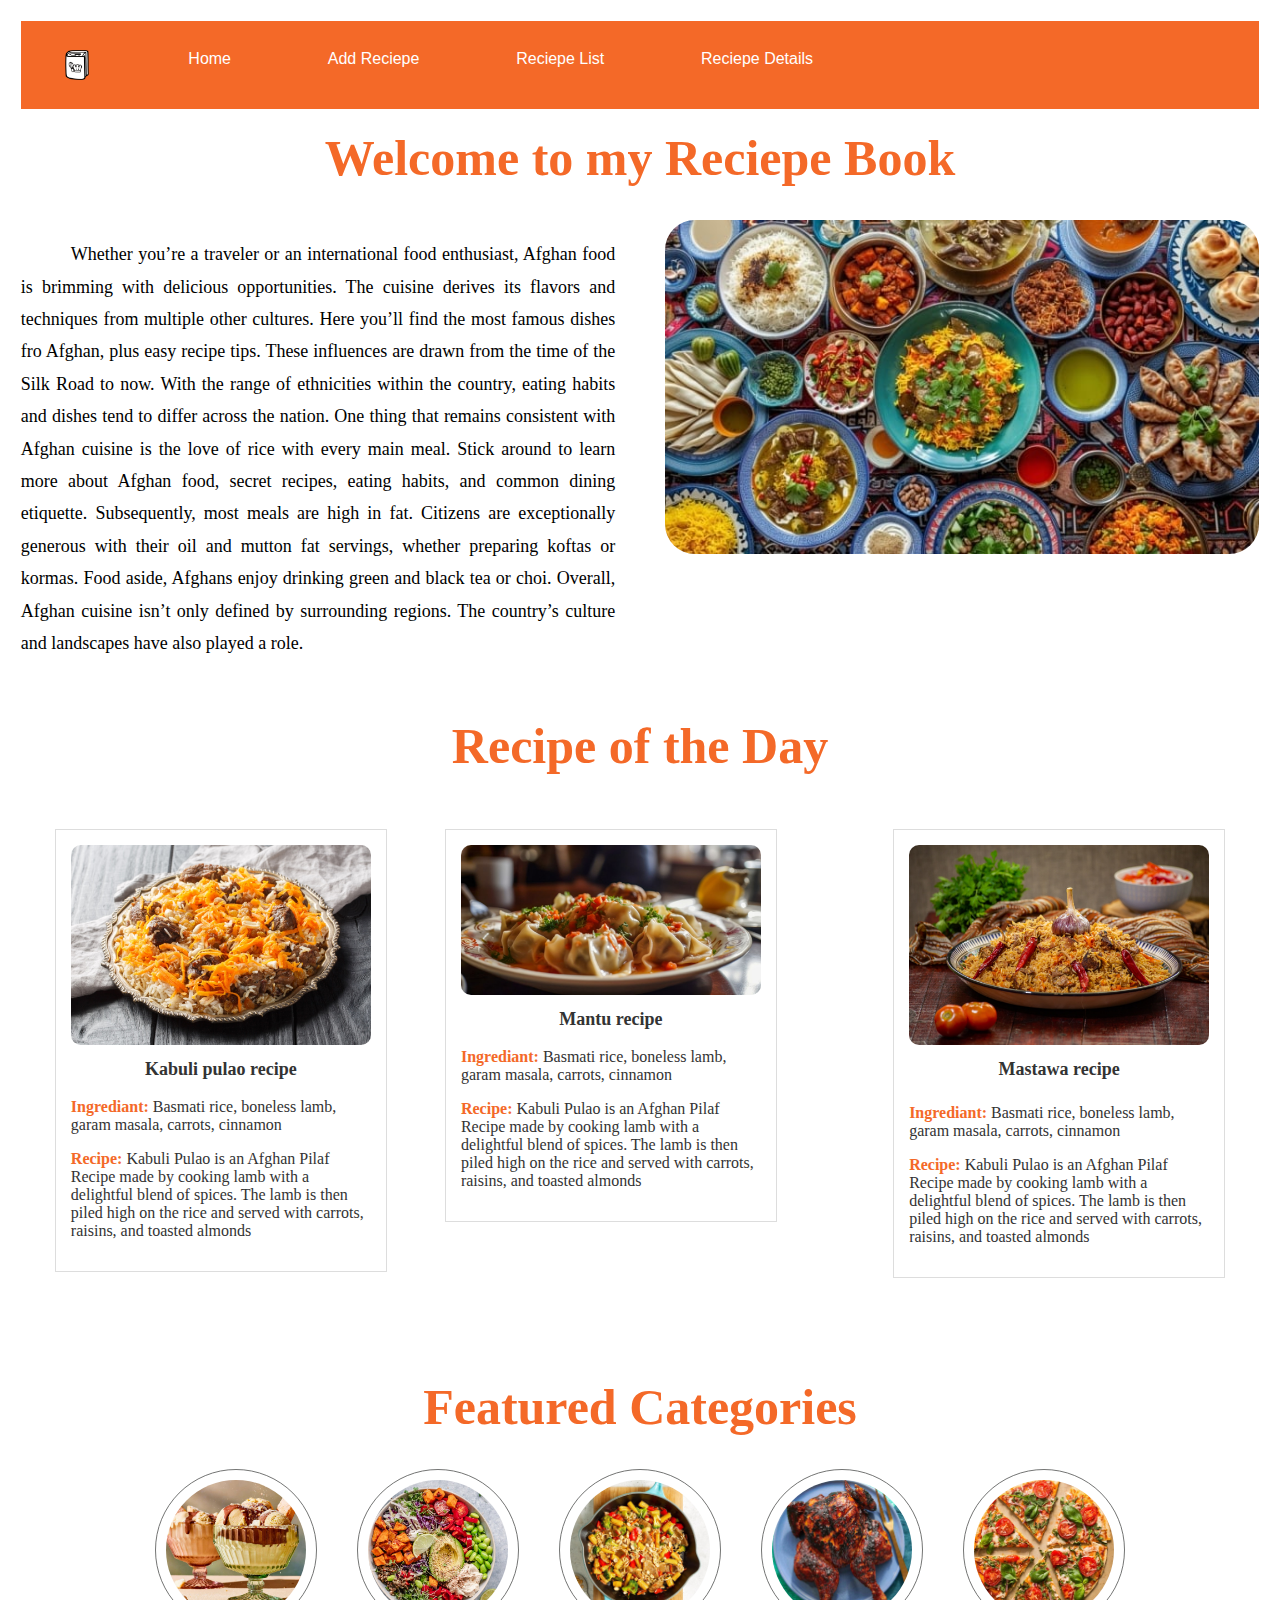
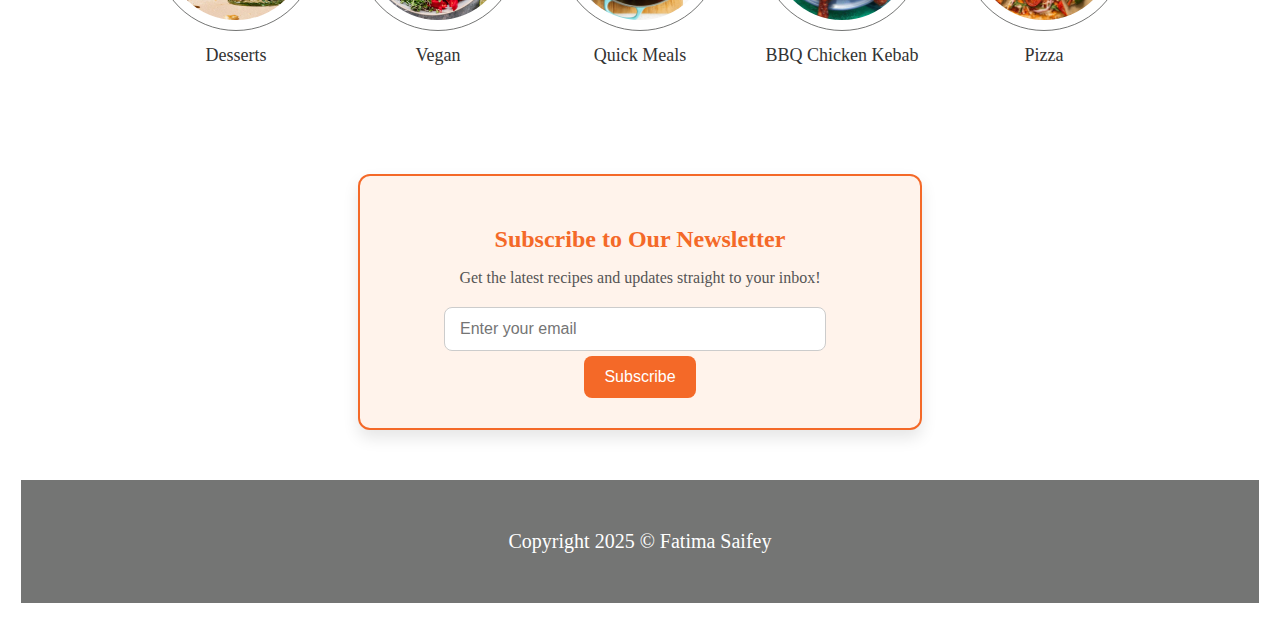
<file: index.html>
<!DOCTYPE html>
<html lang="en">
<head>
    <link rel="stylesheet" href="recipe-style.css">
    <meta charset="UTF-8">
    <meta name="viewport" content="width=device-width, initial-scale=1.0">
    <title>Reciepe Book</title>
    

</head>
<body>
    <!--Start menue-->
    <section class="navbar">
        <a href="index.html"><img src="images/logo.webp" alt="logo" id="logo"></a>
        <a href="index.html">Home</a>
        <a href="add-recipe.html">Add Reciepe</a>
        <a href="recipe-list.html">Reciepe List</a>
        <a href="recipe-details.html">Reciepe Details</a>
    </section>
    <!--End Menue-->
    <!--Start welcome section-->
    <section class="welcome">
        <h1 style="font-size: 50px;color:#f46928; margin-top: 20px;text-align: center;">Welcome to my Reciepe Book </h1>        
            <p>Whether you’re a traveler or an international food enthusiast, Afghan food is brimming with delicious opportunities. The cuisine derives its flavors and techniques from multiple other cultures. Here you’ll find the most famous dishes fro Afghan, plus easy recipe tips.
                These influences are drawn from the time of the Silk Road to now. With the range of ethnicities within the country, eating habits and dishes tend to differ across the nation. One thing that remains consistent with Afghan cuisine is the love of rice with every main meal.
                Stick around to learn more about Afghan food, secret recipes, eating habits, and common dining etiquette.
               Subsequently, most meals are high in fat. Citizens are exceptionally generous with their oil and mutton fat servings, whether preparing koftas or kormas.
                Food aside, Afghans enjoy drinking green and black tea or choi. 
                Overall, Afghan cuisine isn’t only defined by surrounding regions. The country’s culture and landscapes have also played a role.
            </p>  
        <img src="images/welcome.jpeg" alt="Arg Restaurant">
    </section>  
    <!--End welcome section--> 
    <!--Start Recipe of the day -->
    <section class="rday">
        <h1>Recipe of the Day</h1>
        <section class="recipes-container">    
            <a href="desserts.html"> 
                <div class="recipe-card">                
                    <img src="images/kabuli-palaw.jpeg" alt="Kabuli Palaw">            
                    <p class="title">Kabuli pulao recipe</p>
                    <p><strong style="color: #f46928;">Ingrediant:</strong> Basmati rice, boneless lamb, garam masala, carrots, cinnamon</p>
                    <p><strong style="color: #f46928;">Recipe:</strong> Kabuli Pulao is an Afghan Pilaf Recipe made by cooking lamb with a delightful blend of spices. The lamb is then piled high on the rice and served with carrots, raisins, and toasted almonds</p>
                </div>
            </a> 
            <a href="desserts.html">
                <div class="recipe-card">            
                    <img src="images/afghan-cuisine-mantu-scaled.jpeg" alt="Kabuli Palaw">
                    <p class="title">Mantu recipe</p>
                    <p><strong style="color: #f46928;">Ingrediant:</strong> Basmati rice, boneless lamb, garam masala, carrots, cinnamon</p>
                    <p><strong style="color: #f46928;">Recipe:</strong> Kabuli Pulao is an Afghan Pilaf Recipe made by cooking lamb with a delightful blend of spices. The lamb is then piled high on the rice and served with carrots, raisins, and toasted almonds</p>
                </div>
            </a>
            <a href="desserts.html">
                <div class="recipe-card">
                    <img src="images/afghan-cuisine-mastawa-scaled.jpeg" alt="Kabuli Palaw">                  
                    <h4 class="title">Mastawa recipe</h4>
                    <p><strong style="color: #f46928;">Ingrediant:</strong> Basmati rice, boneless lamb, garam masala, carrots, cinnamon</p>
                    <p><a href="Kabuli-recepie,html"><strong style="color: #f46928;">Recipe:</strong> Kabuli Pulao is an Afghan Pilaf Recipe made by cooking lamb with a delightful blend of spices. The lamb is then piled high on the rice and served with carrots, raisins, and toasted almonds</a></p>
                </div>
            </a>
        </section>
      </section>    
    <!--End Recipe of the day -->
  
    <!--Start Featured Recipe -->
    <section class="food-categories">
        <h1>Featured Categories</h1>
        <div class="category-circle-list">
          <div class="category-item">
            <a href="desserts.html">
              <img src="images/dessert.jpg" alt="Desserts">
              <p>Desserts</p>
            </a>
          </div>
          <div class="category-item">
            <a href="vegan.html">
              <img src="images/vegan.jpg" alt="Vegan">
              <p>Vegan</p>
            </a>
          </div>
          <div class="category-item">
            <a href="quick-meals.html">
              <img src="images/quick.jpg" alt="Quick Meals">
              <p>Quick Meals</p>
            </a>
          </div>
          <div class="category-item">
            <a href="quick-meals.html">
              <img src="images/bbq.jpg" alt="Quick Meals">
              <p>BBQ Chicken Kebab</p>
            </a>
          </div>
          <div class="category-item">
            <a href="quick-meals.html">
              <img src="images/pizza.jpg" alt="Quick Meals">
              <p>Pizza</p>
            </a>
          </div>
        </div>
      </section>
   <!--End Featured Recipe -->
   <!--Start of Subscription -->

   <!--End of Subscription -->
   <div class="subscription-form">
        <h2>Subscribe to Our Newsletter</h2>
        <p>Get the latest recipes and updates straight to your inbox!</p>
        <form>
        <input type="email" placeholder="Enter your email" required>
        <button type="submit">Subscribe</button>
        </form>
    </div>
   <!--Start footer -->
   <section class="footer">
    <div>
        Copyright 2025 © Fatima Saifey
    </div>
<!--End Footer -->
   </section>
</body>
</html>
</file>
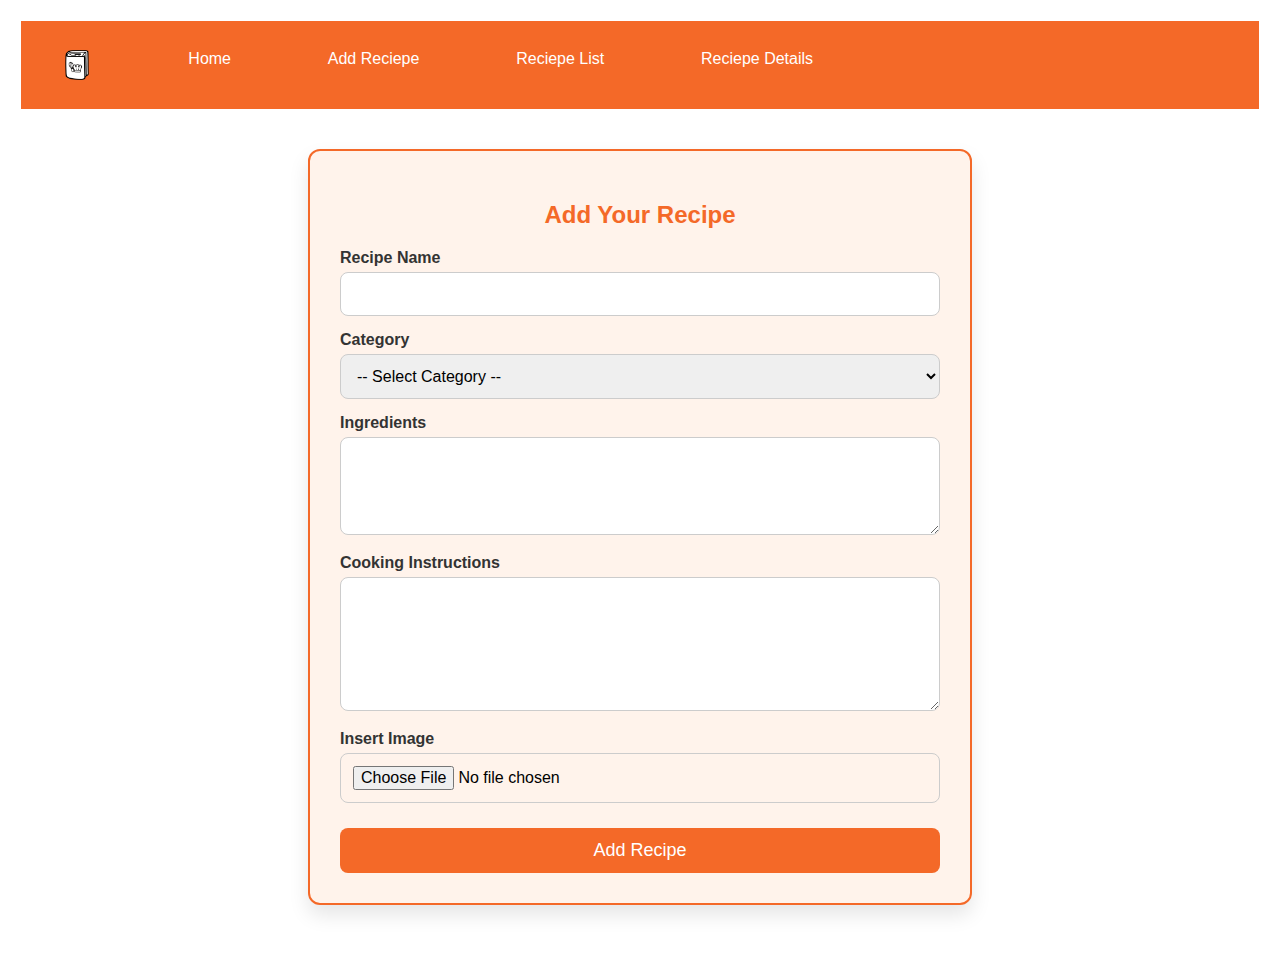
<file: add-recipe.html>
<!DOCTYPE html>
<html lang="en">
<head>
    <link rel="stylesheet" href="recipe-style.css">
    <meta charset="UTF-8">
    <meta name="viewport" content="width=device-width, initial-scale=1.0">
    <title>Reciepe Book</title> 
    
</head>
<body>
     <!--Start menue-->
     <section class="navbar">
        <a href="index.html"><img src="images/logo.webp" alt="logo" id="logo"></a>
        <a href="index.html">Home</a>
        <a href="add-recipe.html">Add Reciepe</a>
        <a href="recipe-list.html">Reciepe List</a>
        <a href="recipe-details.html">Reciepe Details</a>
    </section>
    <!--End Menue-->
    <div class="recipe-form-container">
        <h2>Add Your Recipe</h2>
        <form id="recipeForm">
            <label for="recipeName">Recipe Name</label>
            <input type="text" id="recipeName" name="recipeName" required>

            <label for="category">Category</label>
            <select id="category" name="category" required>
            <option value="">-- Select Category --</option>
            <option value="Desserts">Desserts</option>
            <option value="Appetizers">Appetizers</option>
            <option value="Vegan">Vegan</option>
            <option value="Quick Meals">Quick Meals</option>
            </select>

            <label for="ingredients">Ingredients</label>
            <textarea id="ingredients" name="ingredients" rows="4" required></textarea>

            <label for="instructions">Cooking Instructions</label>
            <textarea id="instructions" name="instructions" rows="6" required></textarea>

            <label for="imageUrl">Insert Image</label>
            <input type="file" id="imageUrl" name="imageUrl" required>

            <button type="submit">Add Recipe</button>
        </form>
    </div>

</body>
</html>
</file>
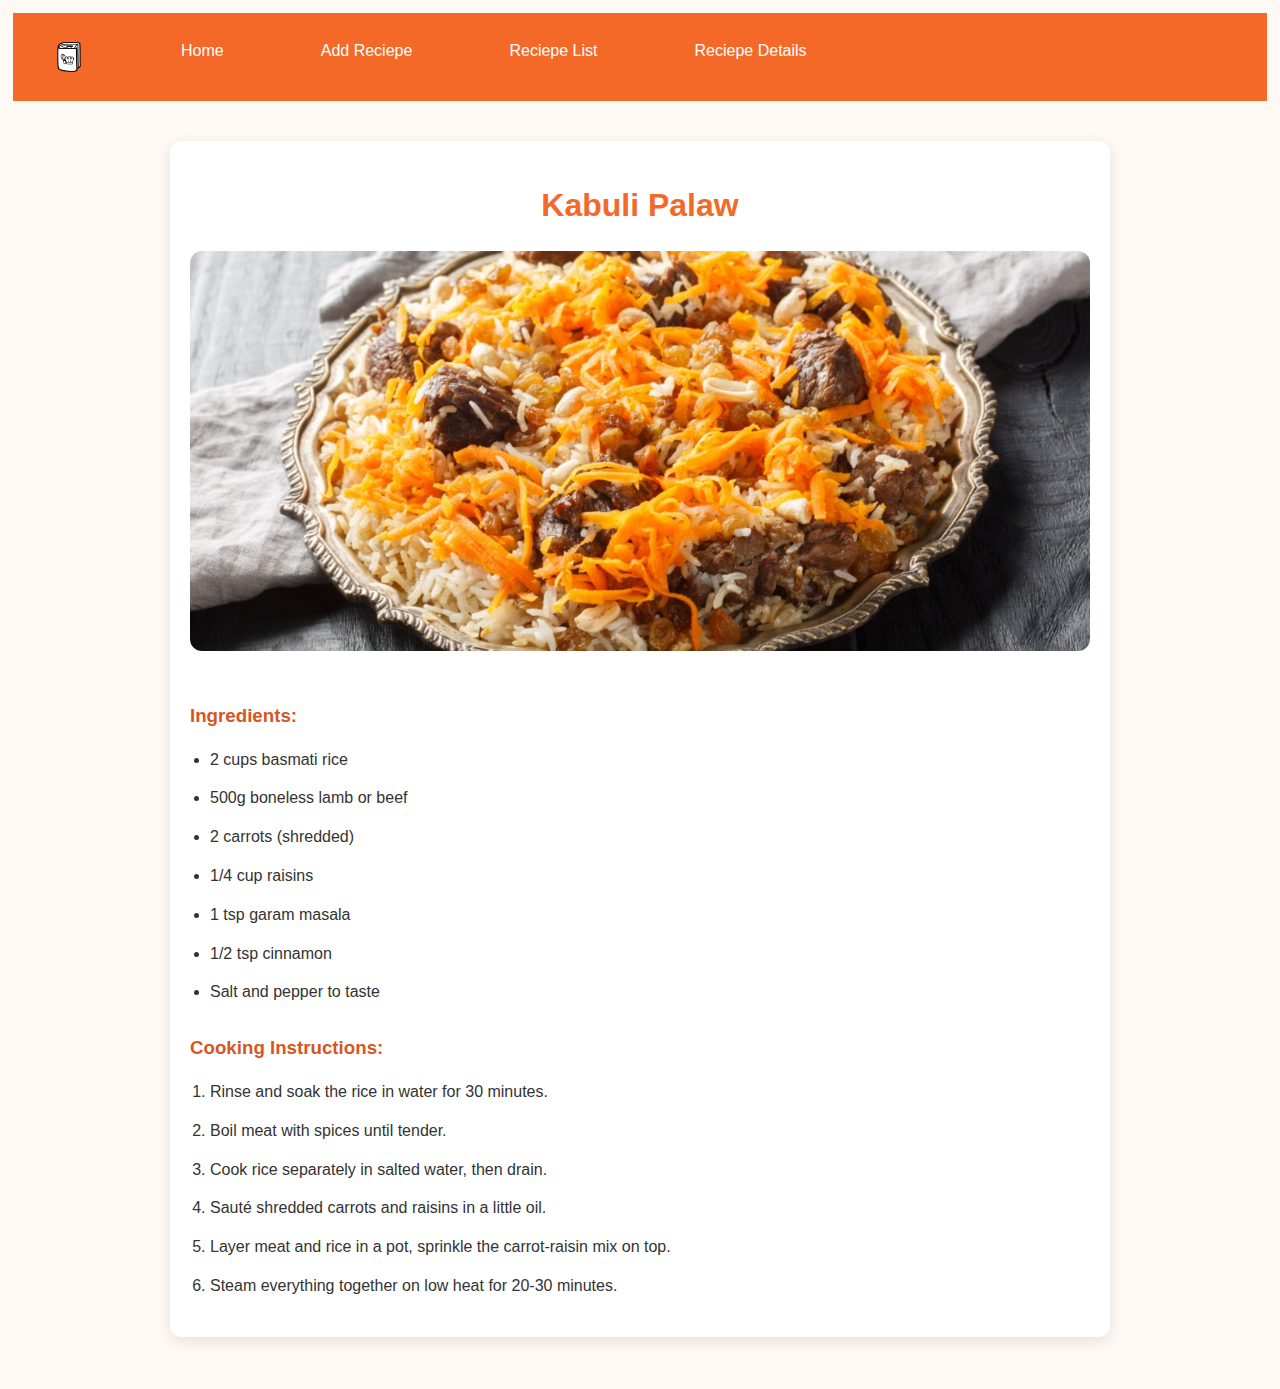
<file: recipe-details.html>
<!DOCTYPE html>
<html lang="en">
<head>
  <meta charset="UTF-8" />
  <meta name="viewport" content="width=device-width, initial-scale=1.0"/>
  <title>Recipe Details</title>
  <link rel="stylesheet" href="recipe-style.css">
  
  <style>
    body {
      font-family: Arial, sans-serif;
      margin: 0;
      background-color: #fff9f5;
      color: #333;
    }

    header {
      background-color: #f46928;
      padding: 20px;
      text-align: center;
    }

    header h1 {
      color: white;
      margin: 0;
    }

    .recipe-container {
      max-width: 900px;
      margin: 40px auto;
      padding: 20px;
      background-color: #ffffff;
      border-radius: 12px;
      box-shadow: 0 4px 16px rgba(0, 0, 0, 0.1);
    }

    h2 {
      color: #f46928;
      text-align: center;
      font-size: 32px;
    }

    .recipe-image {
      width: 100%;
      max-height: 400px;
      object-fit: cover;
      border-radius: 12px;
      margin-bottom: 20px;
    }

    h3 {
      margin-top: 30px;
      color: #d6561f;
    }

    ul, ol {
      padding-left: 20px;
      line-height: 1.8;
    }

    li {
      margin-bottom: 10px;
    }
  </style>
</head>
<body>

  <!--Start menue-->
  <section class="navbar">
    <a href="index.html"><img src="images/logo.webp" alt="logo" id="logo"></a>
    <a href="index.html">Home</a>
    <a href="add-recipe.html">Add Reciepe</a>
    <a href="recipe-list.html">Reciepe List</a>
    <a href="recipe-details.html">Reciepe Details</a>
</section>
<!--End Menue-->
  <div class="recipe-container">
    <h2>Kabuli Palaw</h2>

    <img src="images/kabuli-palaw.jpeg" alt="Kabuli Palaw" class="recipe-image" />

    <h3>Ingredients:</h3>
    <ul>
      <li>2 cups basmati rice</li>
      <li>500g boneless lamb or beef</li>
      <li>2 carrots (shredded)</li>
      <li>1/4 cup raisins</li>
      <li>1 tsp garam masala</li>
      <li>1/2 tsp cinnamon</li>
      <li>Salt and pepper to taste</li>
    </ul>

    <h3>Cooking Instructions:</h3>
    <ol>
      <li>Rinse and soak the rice in water for 30 minutes.</li>
      <li>Boil meat with spices until tender.</li>
      <li>Cook rice separately in salted water, then drain.</li>
      <li>Sauté shredded carrots and raisins in a little oil.</li>
      <li>Layer meat and rice in a pot, sprinkle the carrot-raisin mix on top.</li>
      <li>Steam everything together on low heat for 20-30 minutes.</li>
    </ol>
  </div>

</body>
</html>
</file>
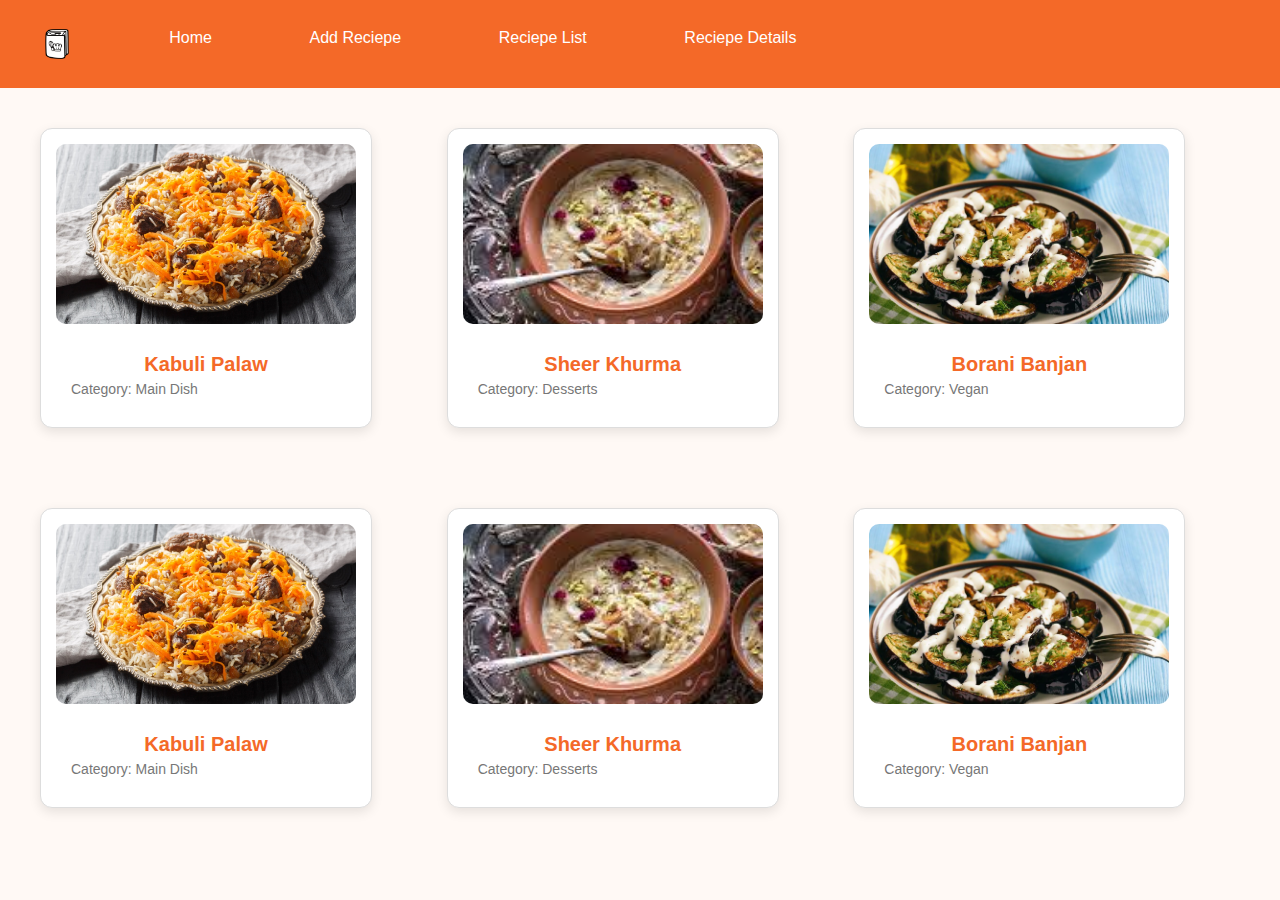
<file: recipe-list.html>
<!DOCTYPE html>
<html lang="en">
<head>
  <meta charset="UTF-8" />
  <meta name="viewport" content="width=device-width, initial-scale=1.0"/>
   <link rel="stylesheet" href="recipe-style.css">
  <title>All Recipes</title>
  <style>
    body {
      font-family: Arial, sans-serif;
      background-color: #fff9f5;
      margin: 0;
      padding: 0;
    }

    header {
      background-color: #f46928;
      padding: 20px;
      text-align: center;
    }

    header h1 {
      margin: 0;
      color: white;
    }

    .recipes-container {
      display: grid;
      grid-template-columns: repeat(auto-fit, minmax(250px, 1fr));
      gap: 20px;
      padding: 40px;
      max-width: 1200px;
      margin: auto;
    }

    .recipe-card {
      background-color: #ffffff;
      border-radius: 12px;
      box-shadow: 0 4px 12px rgba(0, 0, 0, 0.1);
      overflow: hidden;
      transition: transform 0.3s ease;
    }

    .recipe-card:hover {
      transform: translateY(-5px);
    }

    .recipe-card img {
      width: 100%;
      height: 180px;
      object-fit: cover;
    }

    .recipe-info {
      padding: 15px;
      text-align: center;
    }

    .recipe-info h3 {
      margin: 10px 0 5px;
      font-size: 20px;
    }

    .recipe-info h3 a {
      text-decoration: none;
      color: #f46928;
      transition: color 0.3s;
    }

    .recipe-info h3 a:hover {
      color: #d6561f;
    }

    .recipe-info p {
      font-size: 14px;
      color: #777;
      margin: 0;
    }
  </style>
</head>
<body>

  <!--Start menue-->
  <section class="navbar">
    <a href="index.html"><img src="images/logo.webp" alt="logo" id="logo"></a>
    <a href="index.html">Home</a>
    <a href="add-recipe.html">Add Reciepe</a>
    <a href="recipe-list.html">Reciepe List</a>
    <a href="recipe-details.html">Reciepe Details</a>
</section>
<!--End Menue-->
  <div class="recipes-container">
    <div class="recipe-card">
      <img src="images/kabuli-palaw.jpeg" alt="Kabuli Palaw">
      <div class="recipe-info">
        <h3><a href="recipe-details.html">Kabuli Palaw</a></h3>
        <p>Category: Main Dish</p>
      </div>
    </div>

    <div class="recipe-card">
      <img src="images/afghan-dessert.jpg" alt="Afghan Dessert">
      <div class="recipe-info">
        <h3><a href="recipe-details.html">Sheer Khurma</a></h3>
        <p>Category: Desserts</p>
      </div>
    </div>

    <div class="recipe-card">
      <img src="images/vegan-afghan.webp" alt="Vegan Afghan Dish">
      <div class="recipe-info">
        <h3><a href="recipe-details.html">Borani Banjan</a></h3>
        <p>Category: Vegan</p>
      </div>
    </div>
    <!-- More recipe cards can be added here -->
  </div>
  <div class="recipes-container">
    <div class="recipe-card">
      <img src="images/kabuli-palaw.jpeg" alt="Kabuli Palaw">
      <div class="recipe-info">
        <h3><a href="recipe-details.html">Kabuli Palaw</a></h3>
        <p>Category: Main Dish</p>
      </div>
    </div>

    <div class="recipe-card">
      <img src="images/afghan-dessert.jpg" alt="Afghan Dessert">
      <div class="recipe-info">
        <h3><a href="recipe-details.html">Sheer Khurma</a></h3>
        <p>Category: Desserts</p>
      </div>
    </div>

    <div class="recipe-card">
      <img src="images/vegan-afghan.webp" alt="Vegan Afghan Dish">
      <div class="recipe-info">
        <h3><a href="recipe-details.html">Borani Banjan</a></h3>
        <p>Category: Vegan</p>
      </div>
    </div>
    <!-- More recipe cards can be added here -->
  </div>

</body>
</html>
</file>
<file: recipe-style.css>
/* start navbar style */
body
{
  padding: 1%;
}       
.navbar {
        overflow: hidden;
        background-color: #f46928;
        font-family: Arial, Helvetica, sans-serif;
        }

        .navbar a {
        float: left;
        font-size: 16px;
        color: white;
        text-align: center;
        padding: 14px 16px;
        text-decoration: none;
        margin-left: 2%;
        vertical-align: middle;        
        transition: all 0.3s ease;
        border-radius: 5px;
       
        }

        .navbar a:hover {
            background-color: #fff;  
        }

        #logo
        {
          width:30px;
          float: left;
          display: flex;
        }    

        .navbar {
            display: flex;
       /*     justify-content: center;*/
            gap: 40px;
            background-color: #f46928;
            padding: 15px 0;
            font-family: Arial, sans-serif;
            position: sticky;
            top: 0;
            z-index: 100;
          }
          
          /* .navbar a {
            color: white;
            text-decoration: none;
            font-size: 18px;
           
          } */
          
          .navbar a:hover {
            background-color: white;
            color: #f46928;
            transform: scale(1.05);
          }
    /* end of navbar style */

    /*style for welcom section*/
        .welcome p {
        float: left;
        width: 48%;
        /* padding: 1%; */
        font-size: 18px;
        text-align: justify;
        text-indent: 50px;
        line-height: 1.8; 
        }

        .welcome img {
        float: right;
        width: 48%;
        /* padding: 1%; */
        border-radius: 30px;
        }

        .welcome::after {
        content: "";
        display: block;
        clear: both;
        }
        h1 {
        font-size: 50px;
        color: #f46928;
        margin-top: 40px;
        text-align: center;
        }

    /* End welcome */

    /* start recipe day */
    .recipes-container {
    display: flex;
    justify-content: space-around;
    flex-wrap: wrap;
    padding: 20px;
    gap: 30px;
    
    }
    .recipes-container a
    {
        text-decoration: none;
        color:#333;
    }

    .recipe-card {
    width: 300px;
    text-align: center;
    border: 1px solid #ddd;
    padding: 15px;
    /* border-radius: 12px; */
    /* box-shadow: 0 4px 8px rgba(0,0,0,0.1); */
    background-color: #fff;
    transition: transform 0.2s;
    }

    .recipe-card:hover {
    transform: scale(1.03);
    }

    .recipe-card img {
    width: 100%;
    border-radius: 10px;
    height: auto;
    }

    .recipe-card .title {
    text-align: center;
    font-weight: bold;
    font-size: 18px;
    margin-top: 10px;
    color: #333;
    }
    .recipe-card p
    {
        text-align: left;
    }
/* End of Recipe of foods */

/* start of featured categories style*/
    .food-categories {
        text-align: center;
        padding: 40px 20px;
        
      }
      
      .category-circle-list {
        display: flex;
        justify-content: center;
        gap: 40px;
        flex-wrap: wrap;
        margin-top: 30px;
      }
      
      .category-item a {
        text-decoration: none;
        color: #333;
      }
      
      .category-item img {
        width: 140px;
        height: 140px;
        border-radius: 50%;
        padding: 10px;
        object-fit: cover;
        border: 0.5px solid  #747574; 
        transition: all 0.3s ease;
      }
      
      .category-item p {
        margin-top: 10px;
        font-size: 18px;
        transition: all 0.3s ease;
      }
      
      .category-item:hover img {
        transform: scale(1.1);
        border: 4px solid #f46928;
      }
      
      .category-item:hover p {
        color: #f46928;
        transform: scale(1.1);
      }
      /* End of featured categories style*/

      .subscription-form {
        background-color: #fff3eb;
        border: 2px solid #f46928;
        padding: 30px;
        border-radius: 12px;
        max-width: 500px;
        margin: 50px auto;
        text-align: center;
        box-shadow: 0 8px 16px rgba(0,0,0,0.1);
      }
      
      .subscription-form h2 {
        color: #f46928;
        margin-bottom: 10px;
      }
      
      .subscription-form p {
        color: #555;
        margin-bottom: 20px;
      }
      
      .subscription-form input[type="email"] {
        padding: 12px 15px;
        width: 70%;
        border: 1px solid #ccc;
        border-radius: 8px;
        font-size: 16px;
        margin-right: 10px;
        outline: none;
      }
      
      .subscription-form button {
        background-color: #f46928;
        color: white;
        border: none;
        padding: 12px 20px;
        font-size: 16px;
        border-radius: 8px;
        cursor: pointer;
        transition: background-color 0.3s ease;
        margin-top: 5px;
      }
      
      .subscription-form button:hover {
        background-color: #d6561f;
      }
      
      /*style for subscribe section*/
      
      .footer 
      {
        background-color: #747574;
        padding: 50px;
        font-size: 20px;
        color: #fff;
        text-align: center;
      }

      /* Start style for add recipe page */
      .recipe-form-container {
    max-width: 600px;
    margin: 40px auto;
    background-color: #fff3eb;
    padding: 30px;
    border-radius: 12px;
    box-shadow: 0 10px 20px rgba(0,0,0,0.1);
    border: 2px solid #f46928;
    font-family: Arial, sans-serif;
    }

    .recipe-form-container h2 {
    text-align: center;
    color: #f46928;
    margin-bottom: 20px;
    }

    .recipe-form-container label {
    display: block;
    margin-top: 15px;
    font-weight: bold;
    color: #333;
    }

    .recipe-form-container input,
    .recipe-form-container select,
    .recipe-form-container textarea {
    width: 100%;
    padding: 12px;
    border: 1px solid #ccc;
    border-radius: 8px;
    font-size: 16px;
    margin-top: 5px;
    box-sizing: border-box;
    }

    .recipe-form-container textarea {
    resize: vertical;
    }

    .recipe-form-container button {
    margin-top: 25px;
    width: 100%;
    padding: 12px;
    font-size: 18px;
    background-color: #f46928;
    color: white;
    border: none;
    border-radius: 8px;
    cursor: pointer;
    transition: background-color 0.3s ease;
    }

    .recipe-form-container button:hover {
    background-color: #d6561f;
    }

        /*End style for add recipe page */
</file>
